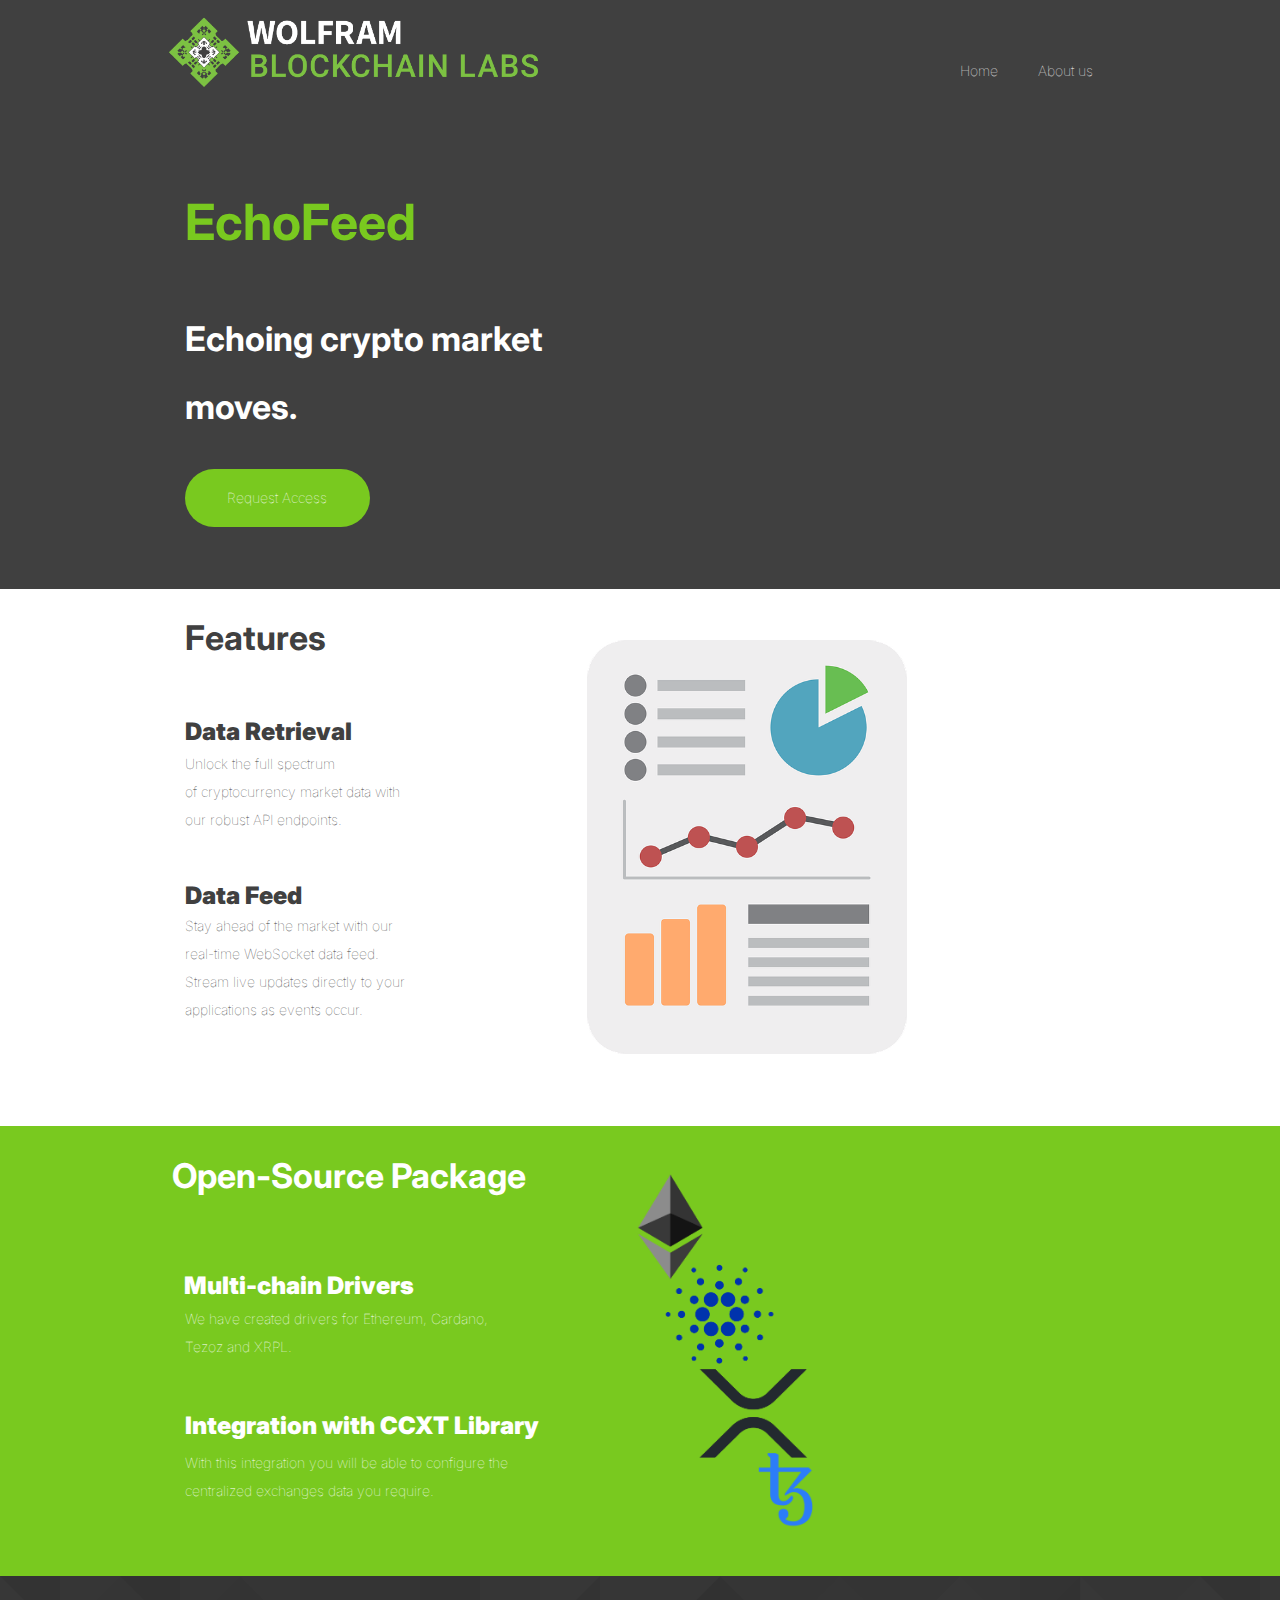
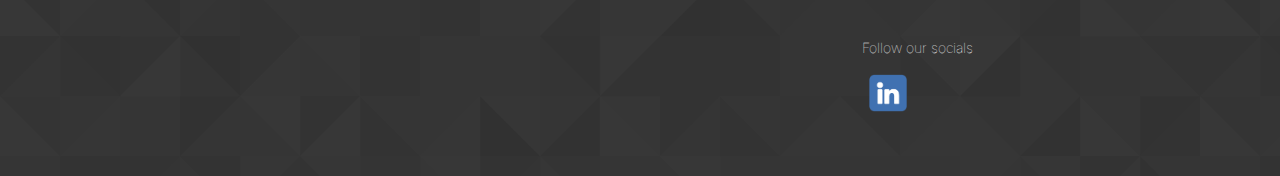
<file: index.html>
<!doctype html><html lang=""><head>
    <title>EchoFeed - Home</title>
    <meta charset="UTF-8">
    <meta name="generator" content="Silex v2.2.14">
    <!-- leave this for stats -->
    <script src="js/jquery.js"></script>
    
    
    <script src="js/front-end.js"></script>
    <!-- Normalize -->
    <link href="css/normalize.css" rel="stylesheet">
    <!-- Silex style -->
    <link href="css/front-end.css" rel="stylesheet">

    
    <script class="silex-script"></script>

    
    

    

    















    
    




















    

    
    
<meta name="viewport" content="width=device-width, initial-scale=1"><link href="css/wblGear_transp_favicon.png" rel="shortcut icon"><link href="https://fonts.googleapis.com/css?family=Roboto" rel="stylesheet" class="silex-custom-font"><link href="https://fonts.googleapis.com/css?family=Inter" rel="stylesheet" class="silex-custom-font"><script src="js/script.js"></script><link href="css/styles.css" rel="stylesheet"><style>body { opacity: 0; transition: .25s opacity ease; }</style></head>

<body class="body-initial all-style enable-mobile prevent-resizable prevent-selectable editable-style silex-runtime silex-published" data-current-page="page-home">






















    

















    
    
    



    




















    
    
    








<header class="container-element editable-style silex-id-1483139730465-7 section-element prevent-resizable">
        <div class="editable-style silex-element-content website-width silex-id-1483139730465-6 container-element">
            
            
        <div class="editable-style silex-id-1552773751232-5 text-element silex-component prevent-resizable hide-on-desktop hamburger-menu prevent-auto-z-index"><div class="silex-element-content normal">
<!-- inspired by https://codepen.io/erikterwan/pen/EVzeRP -->
<div class="hamburger-menu_1724036562015_407 closed">
    <div class="hamburger-btn ">
      <span></span>
      <span></span>
      <span></span>
    </div>
    <div class="nav-container">
      <div class="prevent-scale">
        <nav class="">
            <ul>
            
                <li><a href="index.html" class="page-link-active">Home</a></li>
            
                <li><a href="https://www.wolframblockchainlabs.com/" title="Wolfram Blockchain Labs">About Us</a></li>
            
            </ul>
        </nav>
      </div>
  </div>
</div>
<script>
(function() {
  var isOpen = false;
  function close() {
    isOpen = false;
    document.querySelector('.hamburger-menu_1724036562015_407').classList.remove('open');
    document.querySelector('.hamburger-menu_1724036562015_407').classList.add('closed');
  }
  function open() {
    isOpen = true;
    document.querySelector('.hamburger-menu_1724036562015_407').classList.add('open');
    document.querySelector('.hamburger-menu_1724036562015_407').classList.remove('closed');
  }
  function toggle() {
    if(isOpen) close();
    else open();
  }
  function scrollOrResize() {
    close();
    move();
  }
  var silexElement = document.querySelector('.hamburger-menu_1724036562015_407').closest('.editable-style');
  function move() {
    var data = window.silex
    var rect = silexElement.getBoundingClientRect();
    var offset = {
      top: rect.top + data.scrollTop,
      left: rect.left + data.scrollLeft,
    };
    var container = document.querySelector('.hamburger-menu_1724036562015_407 .nav-container');
    container.style.transform = 'translate(' + (data.scrollLeft - (offset.left/data.scale)) + 'px, ' + (data.scrollTop - (offset.top/data.scale)) + 'px)';
  }
  document.querySelector('.hamburger-menu_1724036562015_407 .hamburger-btn').addEventListener('click', function() { toggle(); });
  document.addEventListener('resize', scrollOrResize);
  document.addEventListener('scroll', scrollOrResize);
  scrollOrResize()
  setTimeout(() => scrollOrResize(), 0)
})();
</script>
</div></div><div class="editable-style container-element silex-id-1723933752886-0"><div class="editable-style image-element silex-id-1723996797348-0"><img src="assets/n8xdqi2Y_1.png"></div></div><nav class="editable-style text-element silex-id-1439156722322-45 hide-on-mobile nav">
                <div class="silex-element-content normal"><p>Home&nbsp; &nbsp; &nbsp; &nbsp; &nbsp;&nbsp;<a href="https://www.wolframblockchainlabs.com/" title="Wolfram Blockchain Labs">About us</a></p><span class="_wysihtml-temp-caret-fix" style="position: absolute; display: block; min-width: 1px; z-index: 99999;">﻿</span></div>
            </nav></div>
    </header><section class="container-element editable-style silex-id-1483139563582-5 section-element prevent-resizable page-home paged-element paged-element-visible">
        
    <div class="editable-style silex-element-content website-width silex-id-1483139563581-4 container-element">





            
            
            
        <div class="editable-style text-element silex-id-1439156722120-43 header">
                <div class="silex-element-content normal">
                    <h1>EchoFeed</h1>
                    <h2>Echoing crypto market moves.</h2>
                    
                    
                </div>
            </div><div class="editable-style text-element silex-id-1439156719794-20 button">
                <div class="silex-element-content normal">
                    <p>Request Access</p>
                    
                </div>
            </div></div></section><section class="container-element editable-style silex-id-1483139324559-3 section-element prevent-resizable page-home paged-element paged-element-visible">
        
    <div class="editable-style silex-element-content silex-id-1483139324558-2 container-element website-width style-pgray style-sect1">



            
            
            
        <div class="editable-style text-element silex-id-1647528367491-0 style-sect1"><div class="silex-element-content normal"><h2>Features<br></h2><span class="_wysihtml-temp-caret-fix" style="position: absolute; display: block; min-width: 1px; z-index: 99999;">﻿</span></div></div><div class="editable-style container-element silex-id-1439156722018-42">
                
                

                
            <div class="editable-style text-element silex-id-1723839718695-5 style-sect1"><div class="silex-element-content normal"><h3>Data Retrieval</h3></div></div><div class="editable-style text-element silex-id-1723840283056-7 style-sect1"><div class="silex-element-content normal"><p>Unlock the full spectrum of&nbsp;cryptocurrency market data with our robust API endpoints.</p></div></div><div class="editable-style text-element silex-id-1723840322433-8 style-sect1"><div class="silex-element-content normal"><h3>Data Feed</h3><span class="_wysihtml-temp-caret-fix" style="position: absolute; display: block; min-width: 1px; z-index: 99999;">﻿</span></div></div><div class="editable-style text-element silex-id-1723840322433-9 style-sect1"><div class="silex-element-content normal"><p>Stay ahead of the market with our real-time WebSocket data feed. Stream live updates directly to your applications as events occur.</p><span class="_wysihtml-temp-caret-fix" style="position: absolute; display: block; min-width: 1px; z-index: 99999;">﻿</span></div></div></div><div class="editable-style container-element silex-id-1439156721615-38">
                
                

                
            <div class="editable-style image-element silex-id-1723912629869-1"><img src="assets/info-908889_640.png"></div></div></div></section><section class="editable-style section-element silex-id-1723859008080-15 page-home paged-element paged-element-visible"><div class="editable-style container-element silex-id-1723859008080-16 website-width" title=""><div class="editable-style container-element silex-id-1723913630162-4"><div class="editable-style text-element silex-id-1723859008080-17"><div class="silex-element-content normal"><h2>Open-Source Package<br></h2></div></div></div><div class="editable-style container-element silex-id-1723859008080-18"><div class="editable-style text-element silex-id-1723859008080-19"><div class="silex-element-content normal"><h3>Multi-chain Drivers<br></h3></div></div><div class="editable-style text-element silex-id-1723859008080-22"><div class="silex-element-content normal"><p>With this integration you will be able to configure the centralized exchanges data you require.</p></div></div><div class="editable-style text-element silex-id-1723859008080-21"><div class="silex-element-content normal"><h3>Integration with CCXT Library</h3><span class="_wysihtml-temp-caret-fix" style="position: absolute; display: block; min-width: 1px; z-index: 99999;">﻿</span></div></div><div class="editable-style text-element silex-id-1723859008080-20"><div class="silex-element-content normal"><p>We have created drivers for Ethereum, Cardano, Tezoz and XRPL.</p></div></div></div><div class="editable-style container-element silex-id-1723934044597-3"><div class="editable-style image-element silex-id-1723934654990-5"><img src="assets/chain_integrations.png"></div></div></div></section><footer class="container-element editable-style silex-id-1483139189898-1 section-element prevent-resizable">
        <div class="editable-style silex-element-content website-width silex-id-1483139189897-0 container-element">
            
            
            
            
            
            
            
        <div class="editable-style container-element silex-id-1723861774276-26"><div class="editable-style text-element silex-id-1723861811368-27 footer"><div class="silex-element-content normal"><p>Follow our socials</p><span class="_wysihtml-temp-caret-fix" style="position: absolute; display: block; min-width: 1px; z-index: 99999;">﻿</span></div></div><div class="editable-style container-element silex-id-1723861855876-28"><a class="editable-style image-element silex-id-1723912701038-3" href="https://www.linkedin.com/company/wolfram-blockchain-labs"><img src="assets/Linkedin-logo-on-transparent-Background-PNG-.png"></a></div></div></div>
    </footer></body></html>
</file>
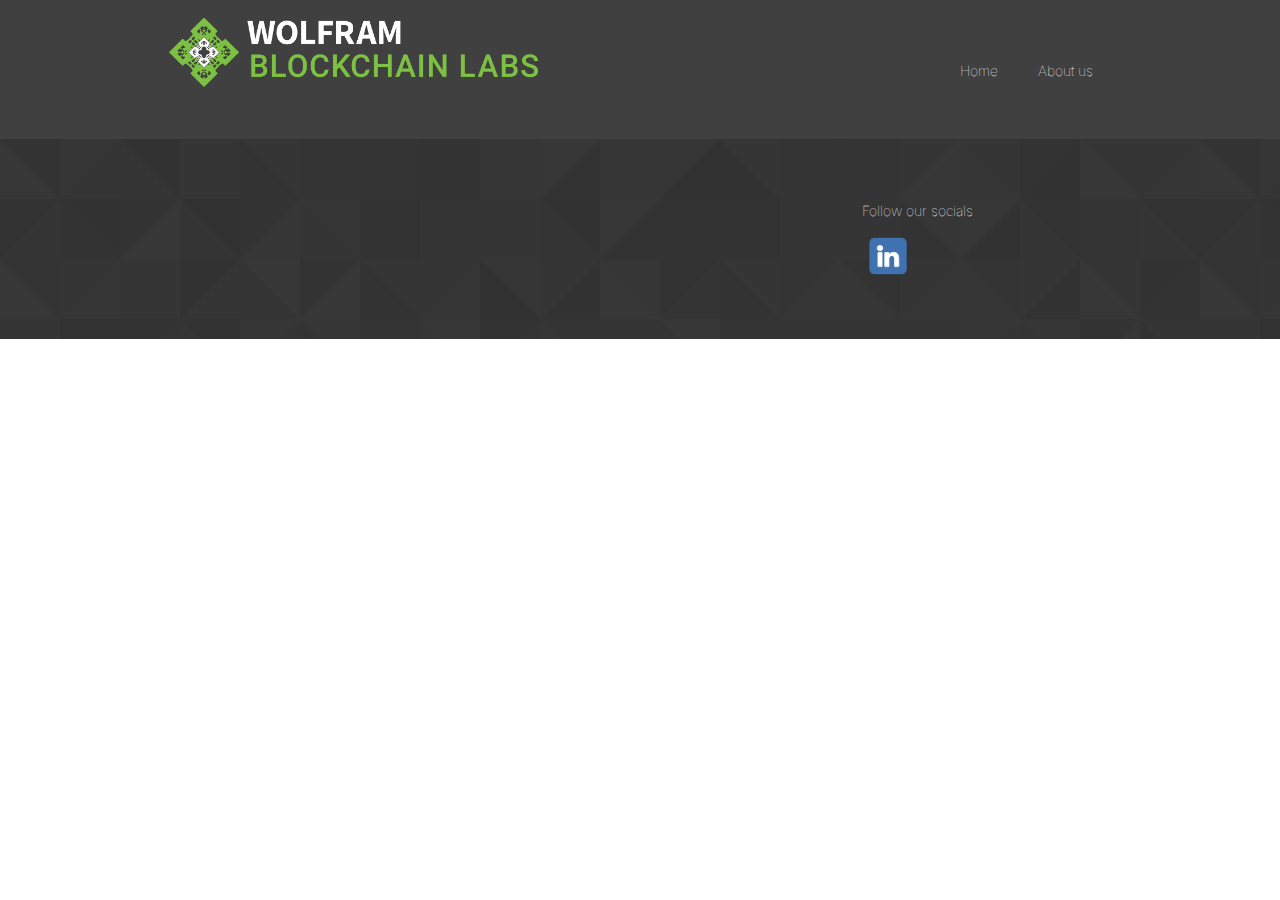
<file: about.html>
<!doctype html><html lang=""><head>
    <title>EchoFeed - About</title>
    <meta charset="UTF-8">
    <meta name="generator" content="Silex v2.2.14">
    <!-- leave this for stats -->
    <script src="js/jquery.js"></script>
    
    
    <script src="js/front-end.js"></script>
    <!-- Normalize -->
    <link href="css/normalize.css" rel="stylesheet">
    <!-- Silex style -->
    <link href="css/front-end.css" rel="stylesheet">

    
    <script class="silex-script"></script>

    
    

    

    















    
    




















    

    
    
<meta name="viewport" content="width=device-width, initial-scale=1"><link href="css/wblGear_transp_favicon.png" rel="shortcut icon"><link href="https://fonts.googleapis.com/css?family=Roboto" rel="stylesheet" class="silex-custom-font"><link href="https://fonts.googleapis.com/css?family=Inter" rel="stylesheet" class="silex-custom-font"><script src="js/script.js"></script><link href="css/styles.css" rel="stylesheet"><style>body { opacity: 0; transition: .25s opacity ease; }</style></head>

<body class="body-initial all-style enable-mobile prevent-resizable prevent-selectable editable-style silex-runtime silex-published" data-current-page="page-about">






















    

















    
    
    



    




















    
    
    








<header class="container-element editable-style silex-id-1483139730465-7 section-element prevent-resizable">
        <div class="editable-style silex-element-content website-width silex-id-1483139730465-6 container-element">
            
            
        <div class="editable-style container-element silex-id-1723933752886-0"><div class="editable-style image-element silex-id-1723996797348-0"><img src="assets/n8xdqi2Y_1.png"></div></div><nav class="editable-style text-element silex-id-1439156722322-45 hide-on-mobile nav">
                <div class="silex-element-content normal"><p>Home&nbsp; &nbsp; &nbsp; &nbsp; &nbsp;&nbsp;<a href="https://www.wolframblockchainlabs.com/" title="Wolfram Blockchain Labs">About us</a></p><span class="_wysihtml-temp-caret-fix" style="position: absolute; display: block; min-width: 1px; z-index: 99999;">﻿</span></div>
            </nav></div>
    </header><footer class="container-element editable-style silex-id-1483139189898-1 section-element prevent-resizable">
        <div class="editable-style silex-element-content website-width silex-id-1483139189897-0 container-element">
            
            
            
            
            
            
            
        <div class="editable-style container-element silex-id-1723861774276-26"><div class="editable-style text-element silex-id-1723861811368-27 footer"><div class="silex-element-content normal"><p>Follow our socials</p><span class="_wysihtml-temp-caret-fix" style="position: absolute; display: block; min-width: 1px; z-index: 99999;">﻿</span></div></div><div class="editable-style container-element silex-id-1723861855876-28"><a class="editable-style image-element silex-id-1723912701038-3" href="https://www.linkedin.com/company/wolfram-blockchain-labs"><img src="assets/Linkedin-logo-on-transparent-Background-PNG-.png"></a></div></div></div>
    </footer></body></html>
</file>
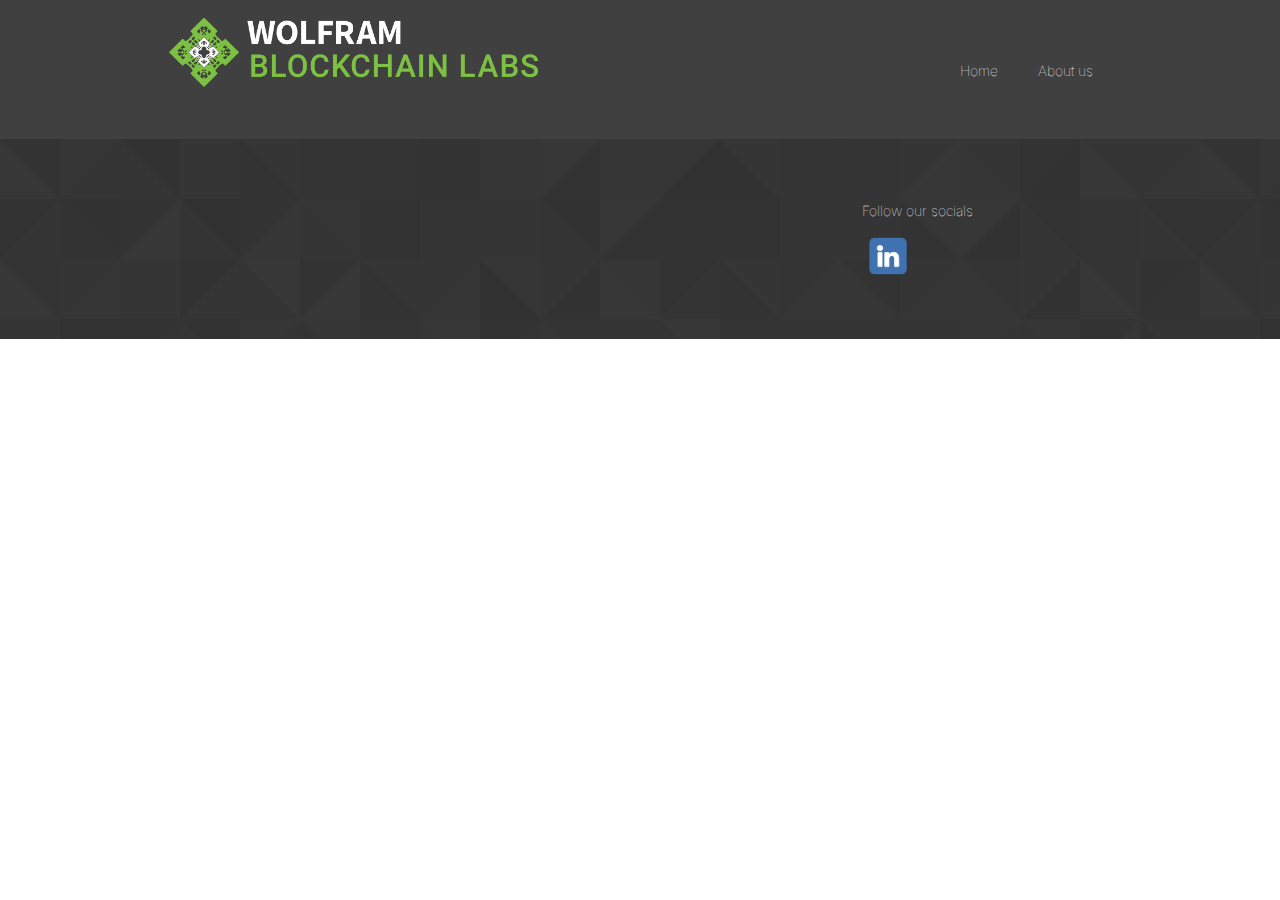
<file: contact.html>
<!doctype html><html lang=""><head>
    <title>EchoFeed - Contact</title>
    <meta charset="UTF-8">
    <meta name="generator" content="Silex v2.2.14">
    <!-- leave this for stats -->
    <script src="js/jquery.js"></script>
    
    
    <script src="js/front-end.js"></script>
    <!-- Normalize -->
    <link href="css/normalize.css" rel="stylesheet">
    <!-- Silex style -->
    <link href="css/front-end.css" rel="stylesheet">

    
    <script class="silex-script"></script>

    
    

    

    















    
    




















    

    
    
<meta name="viewport" content="width=device-width, initial-scale=1"><link href="css/wblGear_transp_favicon.png" rel="shortcut icon"><link href="https://fonts.googleapis.com/css?family=Roboto" rel="stylesheet" class="silex-custom-font"><link href="https://fonts.googleapis.com/css?family=Inter" rel="stylesheet" class="silex-custom-font"><script src="js/script.js"></script><link href="css/styles.css" rel="stylesheet"><style>body { opacity: 0; transition: .25s opacity ease; }</style></head>

<body class="body-initial all-style enable-mobile prevent-resizable prevent-selectable editable-style silex-runtime silex-published" data-current-page="page-contact">






















    

















    
    
    



    




















    
    
    








<header class="container-element editable-style silex-id-1483139730465-7 section-element prevent-resizable">
        <div class="editable-style silex-element-content website-width silex-id-1483139730465-6 container-element">
            
            
        <div class="editable-style container-element silex-id-1723933752886-0"><div class="editable-style image-element silex-id-1723996797348-0"><img src="assets/n8xdqi2Y_1.png"></div></div><nav class="editable-style text-element silex-id-1439156722322-45 hide-on-mobile nav">
                <div class="silex-element-content normal"><p>Home&nbsp; &nbsp; &nbsp; &nbsp; &nbsp;&nbsp;<a href="https://www.wolframblockchainlabs.com/" title="Wolfram Blockchain Labs">About us</a></p><span class="_wysihtml-temp-caret-fix" style="position: absolute; display: block; min-width: 1px; z-index: 99999;">﻿</span></div>
            </nav></div>
    </header><footer class="container-element editable-style silex-id-1483139189898-1 section-element prevent-resizable">
        <div class="editable-style silex-element-content website-width silex-id-1483139189897-0 container-element">
            
            
            
            
            
            
            
        <div class="editable-style container-element silex-id-1723861774276-26"><div class="editable-style text-element silex-id-1723861811368-27 footer"><div class="silex-element-content normal"><p>Follow our socials</p><span class="_wysihtml-temp-caret-fix" style="position: absolute; display: block; min-width: 1px; z-index: 99999;">﻿</span></div></div><div class="editable-style container-element silex-id-1723861855876-28"><a class="editable-style image-element silex-id-1723912701038-3" href="https://www.linkedin.com/company/wolfram-blockchain-labs"><img src="assets/Linkedin-logo-on-transparent-Background-PNG-.png"></a></div></div></div>
    </footer></body></html>
</file>
<file: css/front-end.css>
/**
 * This file holds the styles of websites while editing
 */

body {
  min-height: 100vh;
  min-width: 98vw; /* remove approx size of vertical scroll bar */
}

/* prevent-auto-z-index is to let the components handle their z-index */
.section-element > .silex-element-content > *:not(.prevent-auto-z-index):not(.fixed) {
  /* put the elements of a section on top of sections bellow */
  z-index: 10;
}
/* workaround a bug of the 2.11 version (front end) */
/* sections used to hava margin-top: -1; which can not be edited in the UI */
.editable-style.section-element {
  margin-top: 0;
}
/****************************************************/
.website-width {
  width: 960px;
}
.paged-element-hidden {
  display: none !important;
}
/* resize */
.editable-style.image-element img {
  border-radius: inherit; /* this is to follow the element's radius */
	width: 100%;
	height: 100%;
}
/*
 .image-element > .silex-element-content {
	overflow: hidden;
}
*/
.html-element .silex-element-content {
  /* enable HTML content to have style="min-height: inherit;" */
  /* removed because it makes components buggy, add it to silex if you need to
  position: absolute;
  min-height: inherit;
  width: 100%; /* needed by slideshow components and probably others */
  /*
  height: 100%; /* needed by slideshow kreview and probably others */
}
/* wysihtml text editor styles */
.wysiwyg-float-left {
  float: left;
  margin: 0 8px 8px 0;
}
.wysiwyg-float-right {
  float: right;
  margin: 0 0 8px 8px;
}
/* Remove dots surrounding links in Firefox
    because of normalize.css */
a:focus{ outline: none;}

body .editable-style[data-silex-href] {
  cursor: pointer;
}
body.enable-mobile .editable-style.hide-on-desktop {
  display: none;
}
/* only outside the editor */
/* needs to be more qualified than body.enable-mobile .editable-style:not(.prevent-mobile-style) */
body.silex-runtime.body-initial .fixed {
  position: absolute;
  z-index: 20;
}
/* Mobile styles */
@media (max-width:480px) {
  /* needs to be more qualified than body.enable-mobile .editable-style:not(.prevent-mobile-style) */
  body.silex-runtime.body-initial .fixed {
    /* on mobile (chrome, this is needed to be on top of other content) */
    position: relative;
  }

  /* hide horizontal scroll bar which appears because of residual values in css
  html {
    overflow-x: hidden;
  }
  */
  body {
    position: initial; /* used to be absolute but now only in editor (editable.css), when position is absolute the body has the size of its content */
  }
  /* mobile mode */
  body.enable-mobile .editable-style:not(.prevent-mobile-style),
  body.enable-mobile .background.background-initial {
    position: static;
    top: auto;
    left: auto;
    max-width: 100%;
    min-width: auto; /* this is to remove sections min-width, since section min-width is set to the witdh of its content in Element::setStyle() */
    margin-left: auto;
    margin-right: auto;
  }
  body.enable-mobile .editable-style.section-element {
    padding: 0;
  }
  body.enable-mobile.silex-resizing .editable-style:not(.prevent-mobile-style) {
    max-width: unset; /* while dragging let the user size the elements freely */
  }
  body.enable-mobile .image-element.editable-style:not(.prevent-mobile-style) {
    position: relative;
  }
  body.enable-mobile .editable-style.section-element {
    max-width: 100%; /* section bg should be 100% width because user do not need to grab the side and resize */
    padding: 0;
    margin: 0;
  }
  body.enable-mobile .container-element:not(.paged-element-hidden) {
    display: flex;
    align-items: center;
    justify-content: space-around;
    flex-wrap: wrap;
  }
  /* but still hide paged elements or desktop only elements */
  body.enable-mobile .editable-style.hide-on-mobile {
    display: none;
  }
  body.enable-mobile .editable-style.hide-on-desktop:not(.paged-element-hidden) {
    display: initial;
  }
  body.silex-runtime.enable-mobile .background.background-initial {
    max-width: 100%;
  }
}

/* only outside the editor */
/* needs to be more qualified than body.enable-mobile .editable-style:not(.prevent-mobile-style) */
body.silex-runtime.body-initial .fixed {
  position: absolute;
  z-index: 20;
}
/* Mobile styles */
@media (max-width:480px) {
  /* needs to be more qualified than body.enable-mobile .editable-style:not(.prevent-mobile-style) */
  body.silex-runtime.body-initial .fixed {
    /* on mobile (chrome, this is needed to be on top of other content) */
    position: relative;
  }
}

/**
 * prodotype components
 */
.silex-element-content-full-height .silex-element-content {
  height: 100%;
}
silex-template,
.prodotype-preview {
  display: none;
}
.prodotype-runtime,
.prodotype-runtime-strict {
  display: none;
}
.prodotype-published {
  display: none;
}
body.silex-editor .prodotype-preview {
  display: block;
}
body.silex-runtime .prodotype-runtime,
body.silex-runtime .prodotype-runtime-strict {
  display: block;
}
body.silex-published .prodotype-published {
  display: block;
}
body.silex-publish .prodotype-runtime-strict {
  display: none;
}
.prodotype-force-size {
  position: absolute;
  width: 100%;
  height: 100%;
}
.silex-component-button button {
  width: 100%;
}
/* full-width component*/
div.editable-style.full-width-section {
  min-height: 100px;
}

div.editable-style.full-width-section>.editable-style {
  position: static;
  min-width: 100%;
}

div.editable-style.full-width-section>.editable-style.silex-element-content {
  display: none;
}
</file>
<file: css/styles.css>
.body-initial {background-color: rgba(255,255,255,1);}.silex-id-1483139730465-7 {background-color: rgba(64,64,64,1); position: static; margin-top: -1px;}.silex-id-1483139730465-6 {background-color: transparent; min-height: 139px; position: relative; margin-left: auto; margin-right: auto;}.silex-id-1552773751232-5 {width: 33px; background-color: transparent; top: 100px; left: 686px; min-height: 27px; position: absolute;}.silex-id-1439156722322-45 {width: 258px; top: 43px; left: 685px; min-height: 56px; position: absolute;}.silex-id-1552773787501-6 {width: 100px; background-color: rgb(255, 255, 255); top: 100px; left: 653px; min-height: 100px; position: absolute;}.silex-id-1483139563582-5 {min-width: 980px; background-color: rgba(64,64,64,1); position: static; margin-top: -1px;}.silex-id-1483139563581-4 {background-color: transparent; min-height: 450px; position: relative; margin-left: auto; margin-right: auto; border-radius: 0px 0px 0px 0px;}.silex-id-1439156722120-43 {width: 365px; top: -1px; left: 34.5px; border-top-color: rgb(0, 0, 0); border-right-color: rgb(0, 0, 0); border-bottom-color: rgb(0, 0, 0); border-left-color: rgb(0, 0, 0); min-height: 331px; position: absolute;}.silex-id-1439156719794-20 {width: 183px; top: 330.09375px; left: 34.5px; background-color: rgba(121,201,31,1); border-top-width: 5px; border-right-width: 5px; border-bottom-width: 5px; border-left-width: 5px; border-top-style: solid; border-right-style: solid; border-bottom-style: solid; border-left-style: solid; border-top-color: rgb(0, 153, 255); border-right-color: rgb(0, 153, 255); border-bottom-color: rgb(0, 153, 255); border-left-color: rgb(0, 153, 255); min-height: 56px; position: absolute; border-width: 1px 1px 1px 1px; border-style: solid; border-color: transparent; border-radius: 30px 30px 30px 30px;}.silex-id-1483139324559-3 {background-color: rgba(255,255,255,1); min-width: 980px; position: static; margin-top: -1px;}.silex-id-1483139324558-2 {background-color: transparent; min-height: 537px; position: relative; margin-left: auto; margin-right: auto;}.silex-id-1439156722018-42 {width: 333px; top: 112px; left: 35px; background-color: transparent; min-height: 337px; position: absolute;}.silex-id-1439156721615-38 {width: 340px; top: 51px; left: 437px; background-color: transparent; min-height: 419px; position: absolute;}.silex-id-1492633712777-5 {min-height: 627px; position: relative; margin-left: auto; margin-right: auto;}.silex-id-1492633761489-8 {width: 763px; top: 30px; left: 0px; min-height: 64px; position: absolute;}.silex-id-1483139189898-1 {background-color: rgba(56,56,56,1); min-width: 980px; background-image: url(../assets/footer_lodyas.png); position: static; margin-top: -1px;}.silex-id-1483139189897-0 {background-color: transparent; min-height: 200px; position: relative; margin-left: auto; margin-right: auto;}.silex-id-1647528367491-0 {width: 418px; min-height: 124px; position: absolute; top: -13px; left: 34.5px;}.silex-id-1723839718695-5 {width: 243px; min-height: 96px; position: absolute; top: -17.5px; left: -0.5px;}.silex-id-1723840283056-7 {width: 238px; min-height: 112px; position: absolute; top: 35px; left: -0.5px;}.silex-id-1723840322433-8 {width: 243px; min-height: 96px; position: absolute; top: 147px; left: -0.5px;}.silex-id-1723840322433-9 {width: 238px; min-height: 140px; position: absolute; top: 197px; left: -0.5px;}.silex-id-1723859008080-15 {background-color: rgba(121,201,31,1); min-width: 980px; position: static; margin-top: -1px;}.silex-id-1723859008080-16 {background-color: transparent; min-height: 450px; position: relative; margin-left: auto; margin-right: auto;}.silex-id-1723859008080-17 {width: 418px; min-height: 124px; position: absolute; top: -11px; left: 0px;}.silex-id-1723859008080-18 {width: 333px; top: 112px; left: 35px; background-color: transparent; min-height: 337px; position: absolute;}.silex-id-1723859008080-19 {width: 335px; min-height: 96px; position: absolute; top: 0px; left: -1px;}.silex-id-1723859008080-20 {width: 341px; min-height: 87px; position: absolute; top: 53px; left: -0.5px;}.silex-id-1723859008080-21 {width: 364px; min-height: 96px; position: absolute; top: 140px; left: -0.5px;}.silex-id-1723859008080-22 {width: 334px; min-height: 140px; position: absolute; top: 197px; left: 0px;}.silex-id-1723861774276-26 {width: 249px; min-height: 106px; background-color: transparent; position: absolute; top: 44px; left: 700px;}.silex-id-1723861811368-27 {width: 213px; min-height: 56px; position: absolute; top: 0px; left: 12px;}.silex-id-1723861855876-28 {width: 195px; min-height: 57px; background-color: transparent; position: absolute; top: 44px; left: 9px;}.silex-id-1723912629869-1 {width: 320px; height: 414px; position: static; top: 3px; left: 8.5px;}.silex-id-1723912701038-3 {width: 44px; height: 44px; position: absolute; top: 7px; left: 7px;}.silex-id-1723913630162-4 {width: 465px; min-height: 100px; background-color: transparent; position: absolute; top: -1px; left: 22px;}.silex-id-1723933752886-0 {width: 400px; min-height: 100px; background-color: transparent; position: absolute; top: 15px; left: 19px; display: flex;}.silex-id-1723934044597-3 {width: 341px; min-height: 382px; background-color: transparent; position: absolute; top: 33px; left: 450px;}.silex-id-1723934654990-5 {width: 262px; height: 387px; position: static; top: -2px; left: 40px;}.silex-id-1723996797348-0 {width: 369px; height: 72px; position: static;}@media only screen and (max-width: 480px) {.silex-id-1552773751232-5 {left: -12px; top: 2010px;}.silex-id-1552773787501-6 {left: 386px; top: 59px; background-color: transparent; width: 20px; min-height: 20px;}.silex-id-1483139563582-5 {top: 200px; left: 0px;}.silex-id-1483139563581-4 {min-height: 500px;}.silex-id-1439156722120-43 {top: 251px; left: 11px; width: 423px; min-height: 199px;}.silex-id-1439156719794-20 {width: 443px; min-height: 56px; top: -108px; left: 3px;}.silex-id-1483139324559-3 {top: 832px; left: 0px;}.silex-id-1483139324558-2 {min-height: 950px;}.silex-id-1439156722018-42 {top: -510px; left: 7px; width: 423px; min-height: 444px;}.silex-id-1439156721615-38 {top: 337px; left: 11px; width: 423px; min-height: 271px;}.silex-id-1492633761489-8 {top: 11px; left: 11px; width: 423px; min-height: 520px;}.silex-id-1483139189898-1 {top: 1131px; left: 0px;}.silex-id-1483139189897-0 {min-height: 268px;}.silex-id-1647528367491-0 {top: 93px; left: 12px; min-height: 124px; width: 418px;}.silex-id-1723859008080-15 {top: 832px; left: 0px;}.silex-id-1723859008080-16 {min-height: 950px;}.silex-id-1723859008080-17 {top: -190px; left: -3px; min-height: 124px; width: 418px;}.silex-id-1723859008080-18 {top: -510px; left: 7px; width: 423px; min-height: 444px;}.silex-id-1723859008080-19 {min-height: 96px; width: 243px; position: absolute; top: 0px; left: -56px;}.silex-id-1723859008080-21 {min-height: 144px; top: -131px; left: -3px; width: 333px;}}
.website-width {width: 980px;}@media (min-width: 481px) {.silex-editor {min-width: 1180px;}}
h2 {font-family: 'Inter', sans-serif; font-weight: bold; font-size: 34px; color: #ffffff;}h3 {font-family: 'Inter', sans-serif; font-weight: 900; font-size: 24px; color: #ffffff;}.text-element > .silex-element-content {font-family: 'Roboto', sans-serif; font-size: 14px; color: #ffffff; line-height: 2;}p {font-family: 'Inter', sans-serif; font-weight: lighter; color: #ffffff;}a {color: #000000; text-decoration: none;}[data-silex-href] {color: #000000; text-decoration: none;}@media only screen and (max-width: 480px) {h3 {text-align: left;}}
.nav h3 {color: #d9baba;}.nav.text-element > .silex-element-content {color: #000000; text-align: right;}.nav p {color: #ffffff;}.nav a {color: #ffffff; text-decoration: none;}.nav [data-silex-href] {color: #ffffff; text-decoration: none;}.nav .page-link-active {color: #000000; background-color: #acd0bb; padding-top: 10px; padding-left: 10px; padding-bottom: 10px; padding-right: 10px;}
.header h1 {font-family: 'Inter', sans-serif; font-size: 50px; color: #79c91f; text-align: left;}.header h2 {font-family: 'Inter', sans-serif; color: #ffffff; text-align: left;}.header.text-element > .silex-element-content {color: #000000; text-align: center;}.header a {text-decoration: none;}.header [data-silex-href] {text-decoration: none;}.header .page-link-active {color: #0099FF;}
.footer a {color: #0099FF;}.footer [data-silex-href] {color: #0099FF;}
.button h2 {color: #ffffff;}.button.text-element > .silex-element-content {text-align: center;}.button p {color: #ffffff;}.button.text-element > .silex-element-content:hover {background-color: #c9e4d4; -webkit-transition: all .5s ease; -moz-transition: all .5s ease; -o-transition: all .5s ease; transition: all .5s ease;}
.captions.text-element > .silex-element-content {text-align: center;}
@media only screen and (max-width: 480px) {.hamburger-menu.text-element > .silex-element-content {font-size: 1.5em;}.hamburger-menu ul li {list-style-type: none; line-height: 2; text-indent: 10px;}.hamburger-menu .page-link-active {color: #0099FF;}}
.style-sect1 h2 {color: #404040;}.style-sect1 h3 {color: #404040;}.style-sect1 p {color: #404040;}
.hamburger-menu_1723996775634_368 {position: absolute; z-index: 20;}.silex-editor .hamburger-menu_1723996775634_368 nav {left: -9999px;}.hamburger-menu_1723996775634_368 nav ul {margin-top: 80px;}.hamburger-menu_1723996775634_368 nav {opacity: 0; position: absolute; background-color: #ededed; transition: left 1s ease, height 0s ease 1s; left: -300px; width: 300px; height: 20px;}.hamburger-menu_1723996775634_368.open nav {opacity: 1; height: 100vh; left: 0; transition: left 1s ease, height 0s ease 0s;}.hamburger-menu_1723996775634_368 .nav-container {z-index: 10; position: absolute;}.hamburger-menu_1723996775634_368.open .nav-container {}.hamburger-menu_1723996775634_368 .hamburger-btn {z-index: 20; cursor: pointer; position: absolute;}.hamburger-menu_1723996775634_368 .hamburger-btn span {display: block; width: 30px; height: 5px; margin-bottom: 3px; position: relative; background-color: #ffffff; border: 1px solid #ffffff; border-radius: 3px; transition: border-color 0.1s ease-in,
      opacity 0.1s ease-in,
      transform 0.1s ease-in,
      background 0.1s ease-in;}.hamburger-menu_1723996775634_368.open .hamburger-btn span {border-color: rgba(255, 255, 255, 0);}.hamburger-menu_1723996775634_368 .hamburger-btn span:first-child {transform-origin: 4px -2px;}.hamburger-menu_1723996775634_368.open .hamburger-btn span:first-child {transform: rotate(45deg) translate(7px, -4px);}.hamburger-menu_1723996775634_368.open .hamburger-btn span:nth-last-child(2) {opacity: 0;}.hamburger-menu_1723996775634_368 .hamburger-btn span:nth-child(3) {transform-origin: -11px 4px;}.hamburger-menu_1723996775634_368.open .hamburger-btn span:nth-child(3) {transform: rotate(-45deg) translate(0, 12px);}body.silex-runtime {opacity: 1;}
</file>
